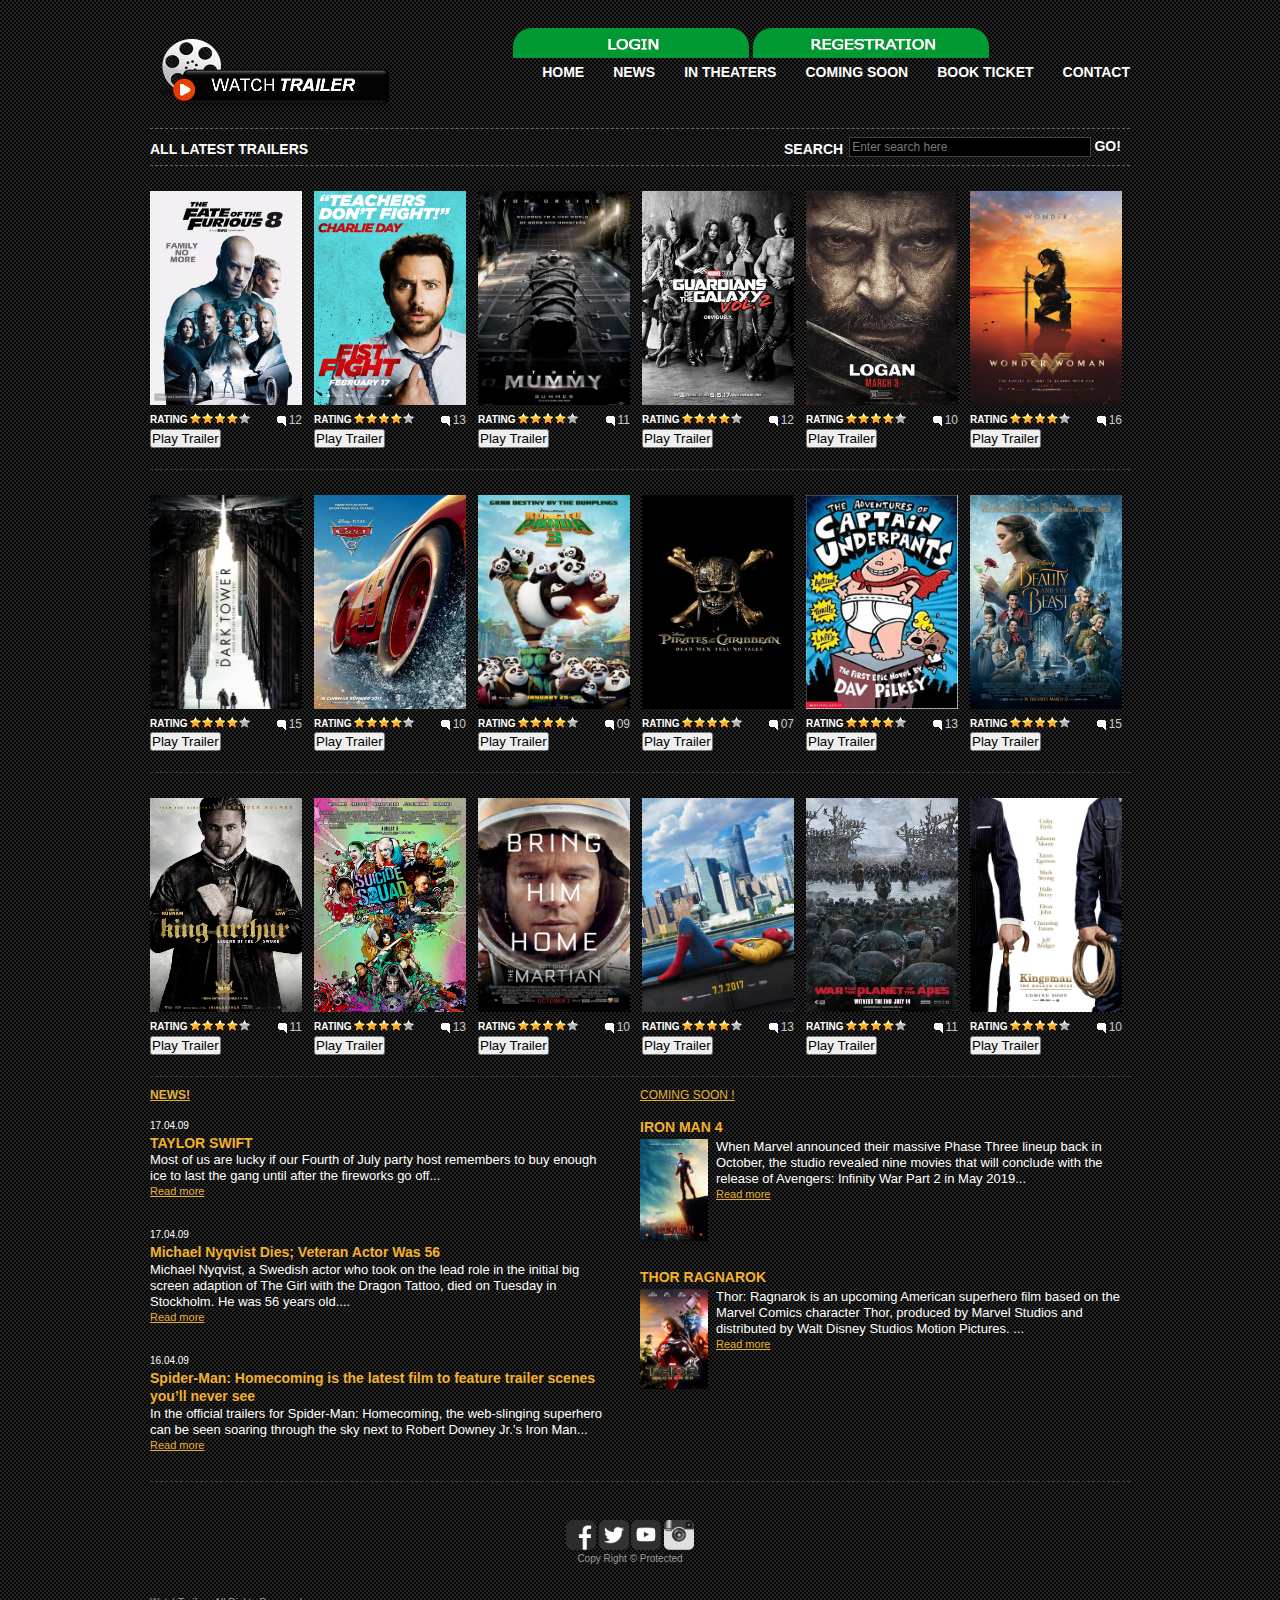
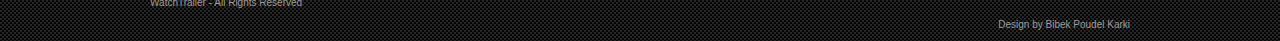
<file: trailer/index.html>
<!DOCTYPE html>
<head>
<title>WatchTrailer</title>
<meta http-equiv="Content-Type" content="text/html; charset=utf-8" />
<meta http-equiv="X-UA-Compatible" content="IE=edge,chrome=1">
<meta name="viewport" content="width=device-width, initial-scale=1">
<link rel="stylesheet" href="css/style.css" type="text/css" media="all" /><!-- link to style.css-->
<link href="css/showYtVideo.css" rel="stylesheet" type="text/css"><!-- link to showYtVideo.css-->

</head>
<body>
<!-- START PAGE SOURCE -->
<div id="shell">
  <div id="header"><!-- div for header -->
    <h1 id="logo"><a href="index.html">WatchTrailer</a></h1>
    <div id="navigation">
	<tr>
	<td colspan= "1" height="50" align="right">
				<a href="login.html"><img src="css/menu/logintop.png"></a>
			</td>
			<td colspan= "1" height="50" align="left">
			<a href="registration.html"><img src="css/menu/regestration.png"></a>
			</td>
	</tr>		
      <ul><!-- unordered list-->
        <li><a href="index.html">HOME</a></li>
        <li><a href="news.html">NEWS</a></li>
        <li><a href="inthreater.html">IN THEATERS</a></li>
        <li><a href="comingsoon.html">COMING SOON</a></li>
        <li><a href="bookticket.html">BOOK TICKET</a></li>
		<li><a href="contact.html">CONTACT</a></li>
      </ul>
    </div>
    <div id="sub-navigation"><!-- start of div -->
      <ul><!-- unordered list-->
        <li><a href="#">ALL LATEST TRAILERS</a></li>
      </ul>
      <div id="search"><!-- div search-->
        <form action="#" method="get" accept-charset="utf-8">
          <label for="search-field">SEARCH</label>
          <input type="text" name="search field" value="Enter search here" id="search-field" class="blink search-field"  />
          <input type="submit" value="GO!" class="search-button" />
        </form>
      </div>
    </div>
  </div>
  <div id="main">
    <div id="content">
      <div class="box">
        <div class="head">
          <h2></h2>
        
        </div>
        <div class="movie">
          <div class="movie-image"> <span class="play"><span class="name">F8</span></span> <a href="#"><img src="css/images/f8.jpg" alt="" /></a> </div>
          <div class="rating">
            <p>RATING</p>
            <div class="stars">
              <div class="stars-in"> </div>
            </div>
            <span class="comments">12</span> </div>
			<button  id="JwMKRevYa_M" type="button" class="show-video">Play Trailer</button><!-- button-->

			</div>
        <div class="movie">
          <div class="movie-image"> <span class="play"><span class="name">Fist Fight</span></span> <a href="#"><img src="css/images/fistfight.jpg" alt="" /></a> </div>
          <div class="rating">
            <p>RATING</p>
            <div class="stars">
              <div class="stars-in"> </div>
            </div>
            <span class="comments">13</span> </div>
			<button id="9aIzXYo6VCE" type="button" class="show-video">Play Trailer</button>

        </div>
        <div class="movie">
          <div class="movie-image"> <span class="play"><span class="name">The Mummy</span></span> <a href="#"><img src="css/images/themummy.jpg" alt="" /></a> </div>
          <div class="rating">
            <p>RATING</p>
            <div class="stars">
              <div class="stars-in"> </div>
            </div>
            <span class="comments">11</span> </div>
			<button  id="IjHgzkQM2Sg" type="button" class="show-video">Play Trailer</button>

        </div>
        <div class="movie">
          <div class="movie-image"> <span class="play"><span class="name">Guardians of the Galaxy 2</span></span> <a href="#"><img src="css/images/guardiansofthegalaxy2.jpg" alt="" /></a> </div>
          <div class="rating">
            <p>RATING</p>
            <div class="stars">
              <div class="stars-in"> </div>
            </div>
            <span class="comments">12</span> </div>
			<button id="dW1BIid8Osg" type="button" class="show-video">Play Trailer</button>
        </div>
        <div class="movie">
          <div class="movie-image"> <span class="play"><span class="name">Logan</span></span> <a href="#"><img src="css/images/logan.jpg" alt="" /></a> </div>
          <div class="rating">
            <p>RATING</p>
            <div class="stars">
              <div class="stars-in"> </div>
            </div>
            <span class="comments">10</span> </div>
			<button id="Div0iP65aZo" type="button" class="show-video">Play Trailer</button>
        </div>
        <div class="movie last">
          <div class="movie-image"> <span class="play"><span class="name">Wonder Women</span></span> <a href="#"><img src="css/images/wonderwomen.jpg" alt="" /></a> </div>
          <div class="rating">
            <p>RATING</p>
            <div class="stars">
              <div class="stars-in"> </div>
            </div>
            <span class="comments">16</span> </div>
			<button id="VSB4wGIdDwo" type="button" class="show-video">Play Trailer</button>
        </div>
        <div class="cl">&nbsp;</div>
      </div>
      <div class="box">
        <div class="head">
          
          
        </div>
        <div class="movie">
          <div class="movie-image"> <span class="play"><span class="name">thedarktower</span></span> <a href="#"><img src="css/images/thedarktower.jpg" alt="" /></a> </div>
          <div class="rating">
            <p>RATING</p>
            <div class="stars">
              <div class="stars-in"> </div>
            </div>
            <span class="comments">15</span> </div>
			<button id="GjwfqXTebIY" type="button" class="show-video">Play Trailer</button>
        </div>
        <div class="movie">
          <div class="movie-image"> <span class="play"><span class="name">Cars3</span></span> <a href="#"><img src="css/images/cars3.jpg" alt="" /></a> </div>
          <div class="rating">
            <p>RATING</p>
            <div class="stars">
              <div class="stars-in"> </div>
            </div>
            <span class="comments">10</span> </div>
			<button id="2LeOH9AGJQM" type="button" class="show-video">Play Trailer</button>
        </div>
        <div class="movie">
          <div class="movie-image"> <span class="play"><span class="name">KUNG FU PANDA 3</span></span> <a href="#"><img src="css/images/kungfupanda3.jpg" alt="" /></a> </div>
          <div class="rating">
            <p>RATING</p>
            <div class="stars">
              <div class="stars-in"> </div>
            </div>
            <span class="comments">09</span> </div>
			<button id="10r9ozshGVE" type="button" class="show-video">Play Trailer</button>
        </div>
        <div class="movie">
          <div class="movie-image"> <span class="play"><span class="name">poc</span></span> <a href="#"><img src="css/images/poc.jpg" alt="" /></a> </div>
          <div class="rating">
            <p>RATING</p>
            <div class="stars">
              <div class="stars-in"> </div>
            </div>
            <span class="comments">07</span> </div>
			<button id="Hgeu5rhoxxY" type="button" class="show-video">Play Trailer</button>
        </div>
        <div class="movie">
          <div class="movie-image"> <span class="play"><span class="name">Captainunderpants</span></span> <a href="#"><img src="css/images/captainunderpants.jpg" alt="" /></a> </div>
          <div class="rating">
            <p>RATING</p>
            <div class="stars">
              <div class="stars-in"> </div>
            </div>
            <span class="comments">13</span> </div>
			<button id="E_xlMWImhxk" type="button" class="show-video">Play Trailer</button>
        </div>
        <div class="movie last">
          <div class="movie-image"> <span class="play"><span class="name">beautyandthebeast</span></span> <a href="#"><img src="css/images/beautyandthebeast.jpg" alt="" /></a> </div>
          <div class="rating">
            <p>RATING</p>
            <div class="stars">
              <div class="stars-in"> </div>
            </div>
            <span class="comments">15</span> </div>
			<button id="OvW_L8sTu5E" type="button" class="show-video">Play Trailer</button>
        </div>
        <div class="cl">&nbsp;</div>
      </div>
      <div class="box">
        <div class="head">
          
          
        </div>
        <div class="movie">
          <div class="movie-image"> <span class="play"><span class="name">King Arthur</span></span> <a href="#"><img src="css/images/kingarthur.jpg" alt="" /></a> </div>
          <div class="rating">
            <p>RATING</p>
            <div class="stars">
              <div class="stars-in"> </div>
            </div>
            <span class="comments">11</span> </div>
			<button id="4luDtkC3Oy0" type="button" class="show-video">Play Trailer</button>
        </div>
        <div class="movie">
          <div class="movie-image"> <span class="play"><span class="name">Sucide Squad</span></span> <a href="#"><img src="css/images/sucidesquad.jpg" alt="" /></a> </div>
          <div class="rating">
            <p>RATING</p>
            <div class="stars">
              <div class="stars-in"> </div>
            </div>
            <span class="comments">13</span> </div>
			<button id="CmRih_VtVAs" type="button" class="show-video">Play Trailer</button>
        </div>
        <div class="movie">
          <div class="movie-image"> <span class="play"><span class="name">The Martin</span></span> <a href="#"><img src="css/images/themartin.jpg" alt="" /></a> </div>
          <div class="rating">
            <p>RATING</p>
            <div class="stars">
              <div class="stars-in"> </div>
            </div>
            <span class="comments">10</span> </div>
			<button id="ej3ioOneTy8" type="button" class="show-video">Play Trailer</button>
        </div>
        <div class="movie">
          <div class="movie-image"> <span class="play"><span class="name">spidermanhomecoming</span></span> <a href="#"><img src="css/images/spidermanhomecoming.jpg" alt="" /></a> </div>
          <div class="rating">
            <p>RATING</p>
            <div class="stars">
              <div class="stars-in"> </div>
            </div>
            <span class="comments">13</span> </div>
			<button id="DiTECkLZ8HM" type="button" class="show-video">Play Trailer</button>
        </div>
        <div class="movie">
          <div class="movie-image"> <span class="play"><span class="name">warofape</span></span> <a href="#"><img src="css/images/warofape.jpg" alt="" /></a> </div>
          <div class="rating">
            <p>RATING</p>
            <div class="stars">
              <div class="stars-in"> </div>
            </div>
            <span class="comments">11</span> </div>
			<button id="JDcAlo8i2y8" type="button" class="show-video">Play Trailer</button>
        </div>
        <div class="movie last">
          <div class="movie-image"> <span class="play"><span class="name">kingsman2</span></span> <a href="#"><img src="css/images/kingsman2.jpg" alt="" /></a> </div>
          <div class="rating">
            <p>RATING</p>
            <div class="stars">
              <div class="stars-in"> </div>
            </div>
            <span class="comments">10</span> </div>
			<button id="6Nxc-3WpMbg" type="button" class="show-video">Play Trailer</button>
        </div>
        <div class="cl">&nbsp;</div>
      </div>
    </div>
    <div id="news">
      <div class="head">
        <a href="news.html"><strong> NEWS! </strong></a><!-- link to news-->
        
      </div>
      <div class="content">
        <p class="date">17.04.09</p>
        <h4>TAYLOR SWIFT</h4>
        <p>Most of us are lucky if our Fourth of July party host remembers to buy enough ice to last the gang until after the fireworks go off... </p>
        <a href="news.html">Read more</a> </div>
      <div class="content">
        <p class="date">17.04.09</p>
        <h4>Michael Nyqvist Dies; Veteran Actor Was 56</h4>
        <p>Michael Nyqvist, a Swedish actor who took on the lead role in the initial big screen adaption of The Girl with the Dragon Tattoo, died on Tuesday in Stockholm.
			He was 56 years old....</p>
        <a href="news.html">Read more</a> </div>
      <div class="content">
        <p class="date">16.04.09</p>
        <h4>Spider-Man: Homecoming is the latest film to feature trailer scenes you’ll never see</h4>
        <p>In the official trailers for Spider-Man: Homecoming, the web-slinging superhero can be seen soaring through the sky next to Robert Downey Jr.’s Iron Man...</p>
        <a href="news.html">Read more</a> </div>
    </div>
    <div id="coming">
      <div class="head">
        <a href="comingsoon.html">COMING SOON !</a>
        
      </div>
      <div class="content">
        <h4>IRON MAN 4 </h4>
        <a href="#"><img src="css/images/coming-soon1.jpg" alt="" /></a>
        <p>When Marvel announced their massive Phase Three lineup back in October, the studio revealed nine movies that will conclude with the release of Avengers: Infinity War Part 2 in May 2019...</p>
        <a href="comingsoon.html">Read more</a> </div>
      <div class="cl">&nbsp;</div>
      <div class="content">
        <h4>THOR RAGNAROK </h4>
        <a href="#"><img src="css/images/coming-soon2.jpg" alt="" /></a>
        <p>Thor: Ragnarok is an upcoming American superhero film based on the Marvel Comics character Thor, produced by Marvel Studios and distributed by Walt Disney Studios Motion Pictures. ...</p>
        <a href="comingsoon.html">Read more</a> </div>
    </div>
    <div class="cl">&nbsp;</div>
  </div>
  <div id="footer"><!-- div for footer -->
  
			<tr>
				<td colspan="4" height="20">
				</td>
			</tr>
		</table>
		<table border="0px" cellspacing="0" cellpadding="0" width="960px" height="100" background:url('images/body-bg.gif');><!-- table for link to social medias -->
			<tr>
				<td>
				<center>
				<a href="http://www.facebook.com"><img src="css/social icons/facebook.png" height="30" width="30"></a>
				<a href="http://www.twitter.com"><img src="css/social icons/twitter.png" height="30" width="30"></a>
				<a href="http://www.youtube.com"><img src="css/social icons/youtube.png" height="30" width="30"></a>
				<a href="http://www.instagram.com"><img src="css/social icons/instagram.png" height="30" width="30"></a>
				<p>Copy Right &copy; Protected</p>
				</center>
				</td>
			</tr>
		</table>
  
    <p  <a href="#">WatchTrailer</a> - All Rights Reserved</p>
    <p class="rf">Design by <a href="http://watchtrailer.com/">Bibek Poudel Karki</a></p>
    <div style="clear:both;"></div>
  </div>
</div>


<script src="http://code.jquery.com/jquery-1.11.3.min.js"></script><!-- link to javascript-->
<script src="js/jquery.showYtVideo.js"></script><!-- link to java script-->
<script>

 jQuery(document).ready(function ($) {
            $('.show-video').on('click', function () {
			     var id = this.id;

                $.showYtVideo({
                    videoId: id
                });
            });
        });
</script>

<!-- END PAGE SOURCE -->
</body><!-- end of body-->
</html>
</file>
<file: trailer/css/style.css>
* {
	margin:0;
	padding:0;
	outline:0;
}
.mySlidesfade1{
	margin-top:50px;
}
body {
	font-size:12px;
	line-height:1.3;
	font-family:Arial, Helvetica, Sans-Serif;
	color:#ccc;
	background:url('images/body-bg.gif');
}
a {
	color:#e7b038;
	text-decoration:underline;
	cursor:pointer;
}
a:hover {
	text-decoration:none;
}
a img {
	border:0;
}
input, textarea, select {
	font-size:12px;
	font-family:Arial, Helvetica, sans-serif;
}
textarea {
	overflow:auto;
}
.cl {
	display:block;
	height:0;
	font-size:0;
	line-height:0;
	text-indent:-4000px;
	clear:both;
}
.notext {
	font-size:0;
	line-height:0;
	text-indent:-4000px;
}
.left, .alignleft {
	float:left;
	display:inline;
}
.right, .alignright {
	float:right;
	display:inline;
}
.text-right {
	text-align:right;
}
h2 {
	font-size:10px;
	color:#f2a223;
	font-weight:bold;
}
h3 {
	font-size:14px;
	color:#fff;
	font-weight:bold;
}
h4 {
	font-size:14px;
	color:#f3b12b;
	font-weight:bold;
}
#shell {
	width:980px;
	margin:0 auto;
}
#header {
	position:relative;
}
h1#logo {
	position:absolute;
	top:37px;
	left:0;
}
h1#logo a {
	float:left;
	width:239px;
	height:100px;
	background:url('images/logo1.jpg') no-repeat 0 0;
	font-size:0;
	line-height:0;
	text-indent:-4000px;
}

#navigation {
	float:right;
	clear:right;
	padding-top:28px;
	padding-bottom:47px;
}
#navigation ul {
	list-style:none;
}
#navigation ul li {
	float:left;
	display:inline;
	padding-left:29px;
}
#navigation ul li a {
	font-size:14px;
	font-weight:bold;
	color:#fff;
	text-decoration:none;
}
#navigation ul li a.active, #navigation ul li a:hover {
	color:#d91d2a;
}
#sub-navigation {
	display:block;
	clear:right;
	border-top:1px dashed #666;
	border-bottom:1px dashed #666;
	padding:8px 0;
}
#sub-navigation ul {
	list-style:none;
}
#sub-navigation ul li {
	float:left;
	display:inline;
	padding-right:23px;
}
#sub-navigation ul li a {
	font-size:14px;
	font-weight:bold;
	color:#fff;
	line-height:24px;
	text-decoration:none;
}
#sub-navigation ul li a:hover {
	text-decoration:underline;
}
#search {
	width:346px;
	margin:0 0 0 auto;
}
#search label {
	float:left;
	display:inline;
	font-size:14px;
	font-weight:bold;
	color:#fff;
	line-height:24px;
	padding-right:6px;
}
#search .search-field {
	width:238px;
	border:1px solid #413e3e;
	background:#000;
	color:#787878;
	padding:2px 0 2px 2px;
}
#search .search-button {
	font-size:14px;
	font-weight:bold;
	border:0;
	background:none;
	color:#fff;
	cursor:pointer;
}
#main {
	border-bottom:1px dashed #413e3e;
}
#content {
}
.box {
	width:980px;
	border-bottom:1px dashed #413e3e;
	padding-bottom:21px;
}
.box .head {
	width:980px;
	padding-top:14px;
	padding-bottom:11px;
}
.box .head h2 {
	float:left;
	display:inline;
}
.box .movie {
	width:152px;
	float:left;
	padding-right:12px;
}
.movie-image {
	float:left;
	width:152px;
	height:214px;
	position:relative;
}
.movie-image img {
	width:152px;
	height:214px;
}
.movie-image a {
	float:left;
	display:inline;
	width:152px;
	height:214px;
	position:relative;
	z-index:2;
}
.play {
	position:absolute;
	top:0;
	left:0;
	width:152px;
	height:214px;
	background:url('images/image-hover.png');
	display:block;
	z-index:5;
	cursor:pointer;
	display:none;
}
.movie span.name {
	font-weight:bold;
	color:#fff;
	font-size:14px;
	text-align:center;
	padding-top:160px;
	display:block;
}
.box .last {
	padding:0;
}
.rating {
	float:left;
	width:152px;
	padding-top:8px;
}
.rating p {
	float:left;
	font-size:10px;
	color:#fff;
	font-weight:bold;
}
.rating .stars {
	float:left;
	width:60px;
	height:11px;
	background:url('images/stars.gif') no-repeat 0 0;
	margin-left:2px;
}
.rating .stars-in {
	width:48px;
	display:inline;
	background:url('images/stars.gif') no-repeat 0 bottom;
	position:absolute;
	height:11px;
	font-size:0;
	line-height:0;
	text-indent:-4000px;
}
.comments {
	background:url('images/comments.gif') no-repeat 0 center;
	padding-left:12px;
	float:right;
}
#news {
	width:460px;
	float:left;
}
#news1 {
	margin-top:15px;
	width:900px;
	float:left;
}
#news .head {
	width:460px;
	padding-top:11px;
	padding-bottom:14px;
}
#news h3, #coming h3 {
	float:left;
}
#coming {
	width:490px;
	float:left;
	padding-left:30px;
}
#coming .head {
	width:490px;
	padding-top:11px;
	padding-bottom:14px;
}
#coming .head strong {
	color:#ff361a;
}
#coming .content {
	min-height:130px;
	height:auto !important;
	height:130px;
	padding-bottom:20px;
}
#coming .content h4 {
	padding-bottom:3px;
}
.content {
	padding-bottom:28px;
}
.content .date {
	font-size:10px;
	color:#fff;
}
.content img {
	float:left;
	width:68px;
	padding-right:8px;
}
.content p {
	font-size:13px;
	color:#fff;
	line-height:16px;
}
.content a {
	font-size:11px;
}
#footer {
	padding:15px 0 0 0;
	font-size:10px;
}
#footer, #footer a {
	color:#9c9c9c;
	text-decoration:none;
}
#footer a:hover {
	text-decoration:none;
}
#footer p {
	margin:0;
	padding:0 0 11px 0;
	line-height:normal;
	white-space:nowrap;
}
#footer .lf {
	float:left;
}
#footer .rf {
	float:right;
}
</file>
<file: trailer/css/showYtVideo.css>
.modal {
	padding: 30px;
	left: 50%;
	top: 50%;	
	position: fixed;
	z-index: 500;
	background: #fff;
	-moz-border-radius: 4px;
	-webkit-border-radius: 4px;
	border-radius: 4px;
}

.modal.size-m {
	width: 600px;
	height: 400px;
}

.modal.size-l {
	width: 700px;
	height: 500px;
}

.modal.size-s {
	width: 500px;
	height: 300px;
}

.modal-bg {
	position: fixed;
	height: 100%;
	width: 100%;
	background-color: #000;
	opacity: 0.5;
	top: 0;
	left: 0;
	z-index: 100;
}

.modal-close {
	color: #b1b0ac;
	font-size: 30px;
	line-height: .5;
	position: absolute;
	top: 10px;
	right: 10px;
	font-weight: bold;
	cursor: pointer;
}

.modal-close:hover {
	color: #e72626;
}
</file>
